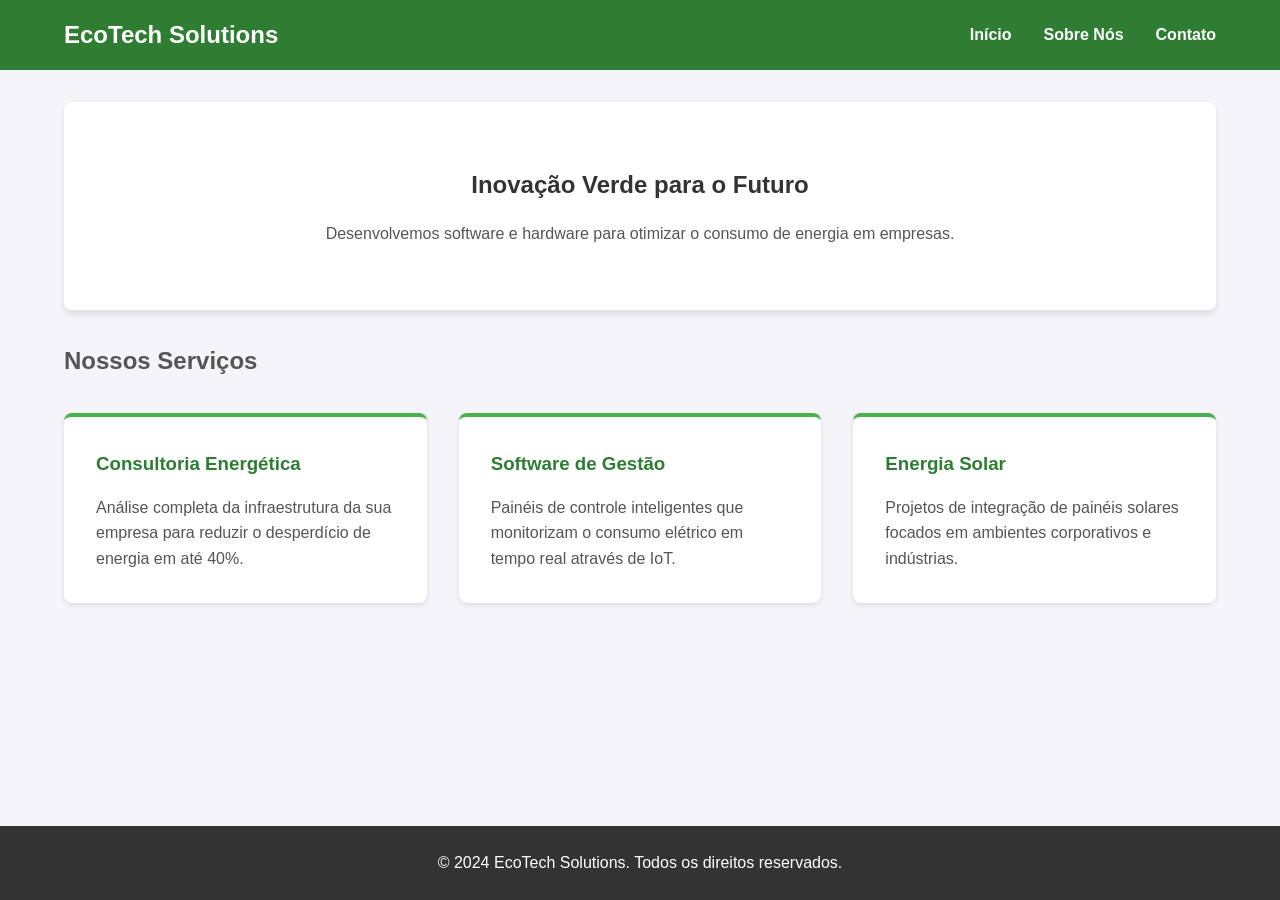
<file: index.html>
<!DOCTYPE html>
<html lang="pt">
<head>
    <meta charset="UTF-8">
    <meta name="viewport" content="width=device-width, initial-scale=1.0">
    <title>EcoTech | Início</title>

    <link rel="stylesheet" href="style.css">
</head>
<body>

    <header>
        <nav>
            <div class="logo">EcoTech Solutions</div>
            
            <input type="checkbox" id="menu-toggle">
            <label for="menu-toggle" class="menu-icon">&#9776;</label>
            
            <ul class="nav-links">
                <li><a href="index.html">Início</a></li>
                <li><a href="sobre.html">Sobre Nós</a></li>
                <li><a href="contato.html">Contato</a></li>
            </ul>
        </nav>
    </header>

    <main>
        <section class="hero">
            <h1>Inovação Verde para o Futuro</h1>
            <p>Desenvolvemos software e hardware para otimizar o consumo de energia em empresas.</p>
        </section>

        <section class="services">
            <h2>Nossos Serviços</h2>
            <div class="grid-container">
                <article class="card">
                    <h3>Consultoria Energética</h3>
                    <p>Análise completa da infraestrutura da sua empresa para reduzir o desperdício de energia em até 40%.</p>
                </article>
                <article class="card">
                    <h3>Software de Gestão</h3>
                    <p>Painéis de controle inteligentes que monitorizam o consumo elétrico em tempo real através de IoT.</p>
                </article>
                <article class="card">
                    <h3>Energia Solar</h3>
                    <p>Projetos de integração de painéis solares focados em ambientes corporativos e indústrias.</p>
                </article>
            </div>
        </section>
    </main>

    <footer>
        <p>&copy; 2024 EcoTech Solutions. Todos os direitos reservados.</p>
    </footer>

</body>
</html>
</file>
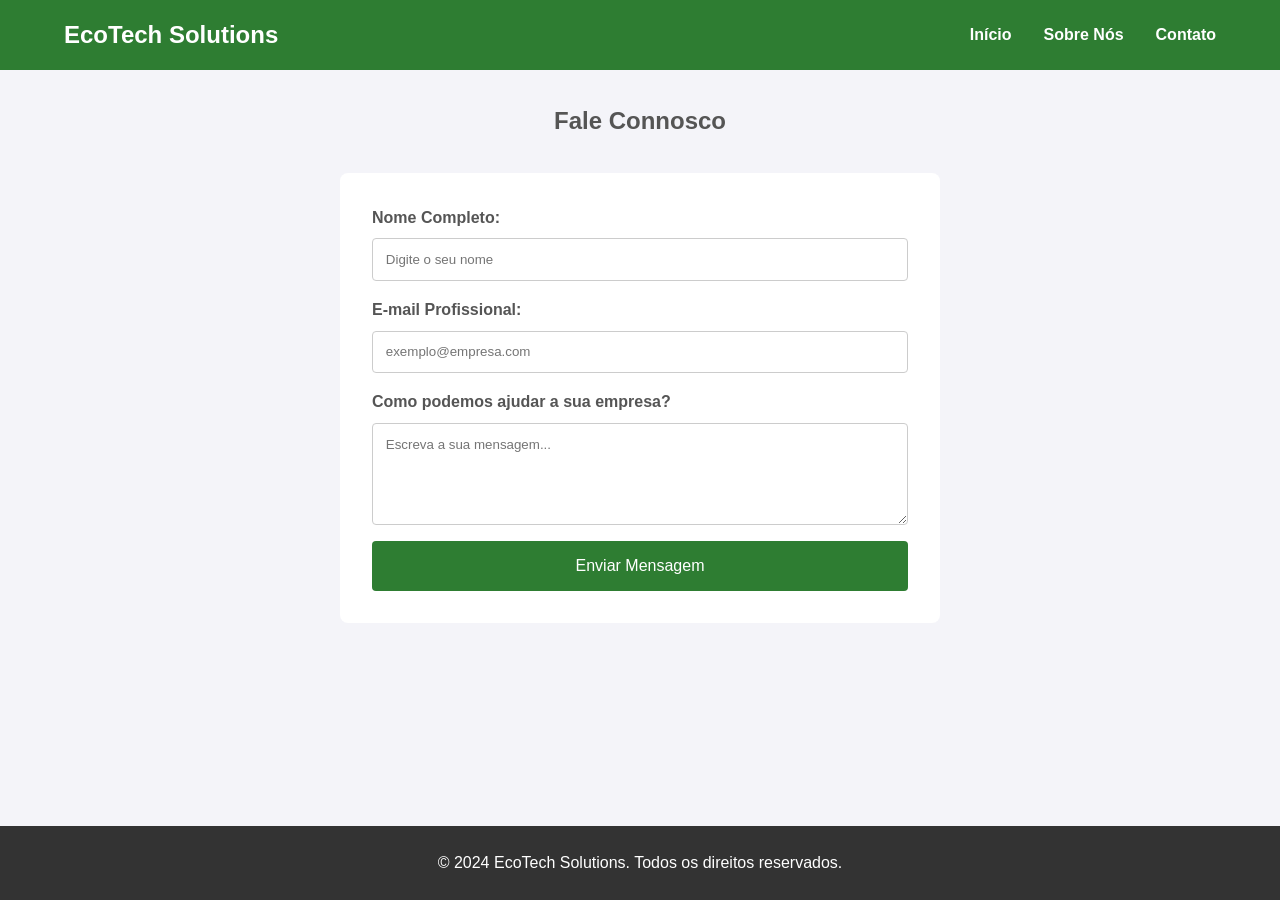
<file: contato.html>
<!DOCTYPE html>
<html lang="pt">
<head>
    <meta charset="UTF-8">
    <meta name="viewport" content="width=device-width, initial-scale=1.0">
    <title>EcoTech | Contato</title>
    <link rel="stylesheet" href="style.css">
</head>
<body>

    <header>
        <nav>
            <div class="logo">EcoTech Solutions</div>
            <input type="checkbox" id="menu-toggle">
            <label for="menu-toggle" class="menu-icon">&#9776;</label>
            <ul class="nav-links">
                <li><a href="index.html">Início</a></li>
                <li><a href="sobre.html">Sobre Nós</a></li>
                <li><a href="contato.html">Contato</a></li>
            </ul>
        </nav>
    </header>

    <main>
        <section>
            <h1 style="text-align: center; margin-bottom: 2rem;">Fale Connosco</h1>
            
            <!-- Formulário estruturado com Flexbox -->
            <form class="contact-form" action="#" method="POST">
                <div class="form-group">
                    <label for="nome">Nome Completo:</label>
                    <input type="text" id="nome" name="nome" required placeholder="Digite o seu nome">
                </div>
                
                <div class="form-group">
                    <label for="email">E-mail Profissional:</label>
                    <input type="email" id="email" name="email" required placeholder="exemplo@empresa.com">
                </div>

                <div class="form-group">
                    <label for="mensagem">Como podemos ajudar a sua empresa?</label>
                    <textarea id="mensagem" name="mensagem" rows="5" required placeholder="Escreva a sua mensagem..."></textarea>
                </div>

                <button type="submit">Enviar Mensagem</button>
            </form>
        </section>
    </main>

    <footer>
        <p>&copy; 2024 EcoTech Solutions. Todos os direitos reservados.</p>
    </footer>

</body>
</html>
</file>
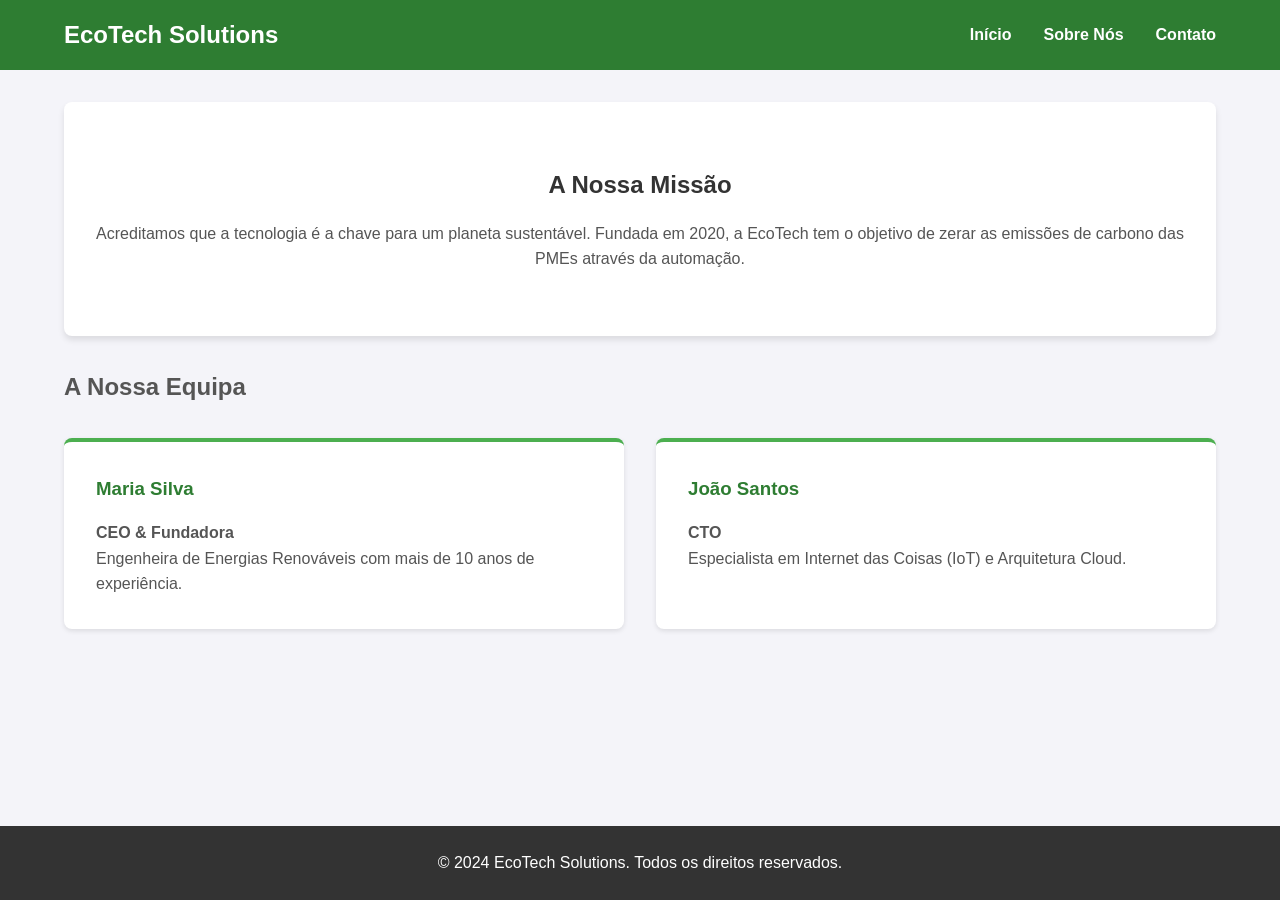
<file: sobre.html>
<!DOCTYPE html>
<html lang="pt">
<head>
    <meta charset="UTF-8">
    <meta name="viewport" content="width=device-width, initial-scale=1.0">
    <title>EcoTech | Sobre Nós</title>
    <link rel="stylesheet" href="style.css">
</head>
<body>

    <header>
        <nav>
            <div class="logo">EcoTech Solutions</div>
            <input type="checkbox" id="menu-toggle">
            <label for="menu-toggle" class="menu-icon">&#9776;</label>
            <ul class="nav-links">
                <li><a href="index.html">Início</a></li>
                <li><a href="sobre.html">Sobre Nós</a></li>
                <li><a href="contato.html">Contato</a></li>
            </ul>
        </nav>
    </header>

    <main>
        <section class="hero">
            <h1>A Nossa Missão</h1>
            <p>Acreditamos que a tecnologia é a chave para um planeta sustentável. Fundada em 2020, a EcoTech tem o objetivo de zerar as emissões de carbono das PMEs através da automação.</p>
        </section>

        <section class="team">
            <h2>A Nossa Equipa</h2>
            <div class="grid-container">
                <article class="card">
                    <h3>Maria Silva</h3>
                    <p><strong>CEO & Fundadora</strong><br>Engenheira de Energias Renováveis com mais de 10 anos de experiência.</p>
                </article>
                <article class="card">
                    <h3>João Santos</h3>
                    <p><strong>CTO</strong><br>Especialista em Internet das Coisas (IoT) e Arquitetura Cloud.</p>
                </article>
            </div>
        </section>
    </main>

    <footer>
        <p>&copy; 2024 EcoTech Solutions. Todos os direitos reservados.</p>
    </footer>

</body>
</html>
</file>
<file: style.css>
:root {
    --primary-color: #2E7D32;
    --secondary-color: #4CAF50;
    --dark-color: #333333;
    --light-color: #F4F4F9;
    --text-color: #555555;
    --font-main: 'Segoe UI', Tahoma, Geneva, Verdana, sans-serif;
}

* {
    margin: 0;
    padding: 0;
    box-sizing: border-box;
}

body {
    font-family: var(--font-main);
    color: var(--text-color);
    background-color: var(--light-color);
    line-height: 1.6;
    display: flex;
    flex-direction: column;
    min-height: 100vh;
}

header {
    background-color: var(--primary-color);
    color: white;
    padding: 1rem 5%;
}

nav {
    display: flex;
    justify-content: space-between;
    align-items: center;
}

.logo {
    font-size: 1.5rem;
    font-weight: bold;
}

#menu-toggle {
    display: none; 
}

.menu-icon {
    display: none;
    font-size: 2rem;
    cursor: pointer;
}

.nav-links {
    list-style: none;
    display: flex;
    gap: 2rem;
}

.nav-links a {
    color: white;
    text-decoration: none;
    font-weight: bold;
    transition: color 0.3s;
}

.nav-links a:hover {
    color: var(--dark-color);
}

main {
    flex: 1; 
    padding: 2rem 5%;
}

.hero {
    text-align: center;
    padding: 4rem 2rem;
    background-color: white;
    border-radius: 8px;
    box-shadow: 0 4px 6px rgba(0,0,0,0.1);
    margin-bottom: 2rem;
}

.hero h1 {
    color: var(--dark-color);
    margin-bottom: 1rem;
}

.grid-container {
    display: grid;
    grid-template-columns: repeat(auto-fit, minmax(300px, 1fr));
    gap: 2rem;
    margin-top: 2rem;
}

.card {
    background: white;
    padding: 2rem;
    border-radius: 8px;
    box-shadow: 0 2px 5px rgba(0,0,0,0.1);
    border-top: 4px solid var(--secondary-color);
}

.card h3 {
    color: var(--primary-color);
    margin-bottom: 1rem;
}

.contact-form {
    display: flex;
    flex-direction: column;
    gap: 1rem;
    max-width: 600px;
    margin: 0 auto;
    background: white;
    padding: 2rem;
    border-radius: 8px;
}

.form-group {
    display: flex;
    flex-direction: column;
}

.form-group label {
    font-weight: bold;
    margin-bottom: 0.5rem;
}

.form-group input, .form-group textarea {
    padding: 0.8rem;
    border: 1px solid #ccc;
    border-radius: 4px;
    font-family: var(--font-main);
}

button {
    background-color: var(--primary-color);
    color: white;
    border: none;
    padding: 1rem;
    font-size: 1rem;
    cursor: pointer;
    border-radius: 4px;
    transition: background 0.3s;
}

button:hover {
    background-color: var(--dark-color);
}

footer {
    background-color: var(--dark-color);
    color: white;
    text-align: center;
    padding: 1.5rem;
    margin-top: auto;
}

@media (max-width: 768px) {

    .menu-icon {
        display: block;
    }

    .nav-links {
        display: none;
        flex-direction: column;
        width: 100%;
        background-color: var(--secondary-color);
        position: absolute;
        top: 60px;
        left: 0;
        text-align: center;
        padding: 1rem 0;
    }

    #menu-toggle:checked ~ .nav-links {
        display: flex;
    }

    .nav-links li {
        margin: 1rem 0;
    }

    .hero {
        padding: 2rem 1rem;
    }
}
</file>
